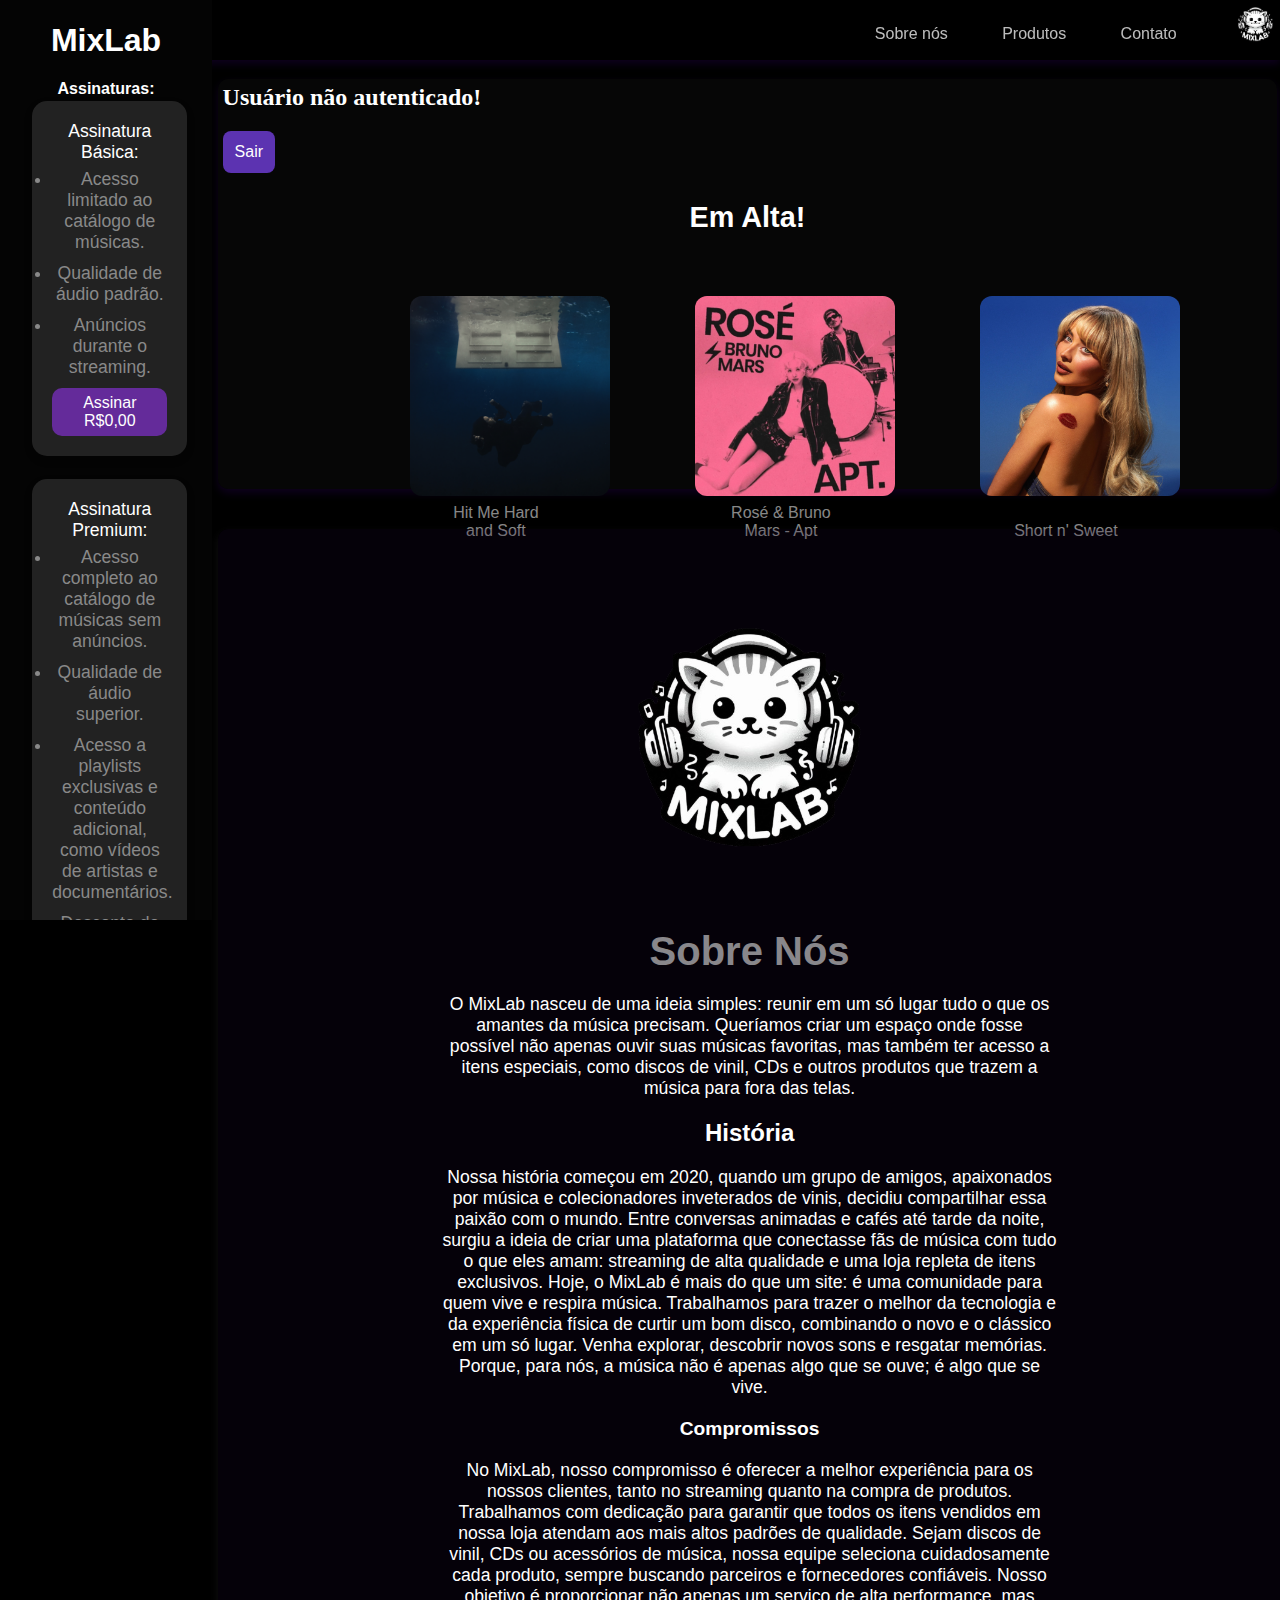
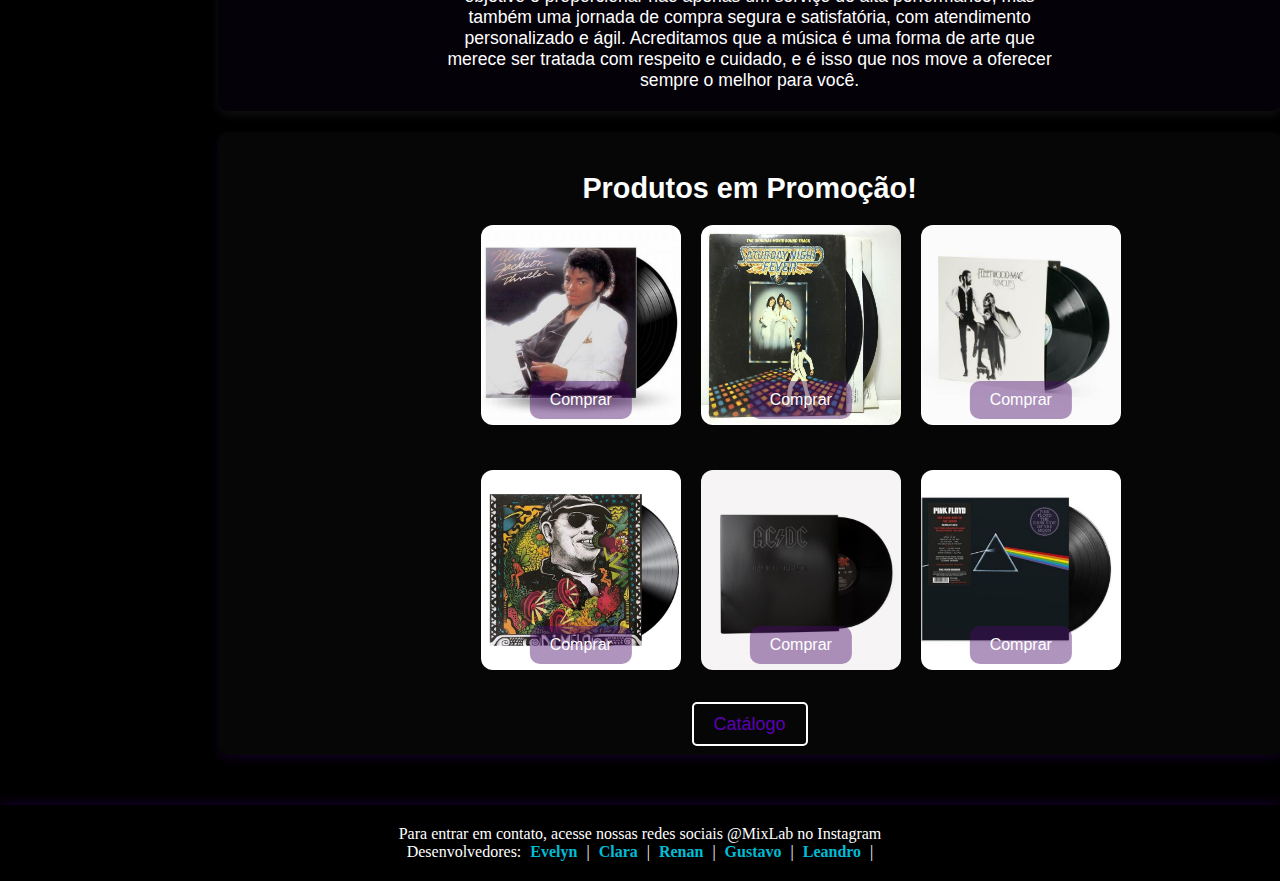
<file: loginSupabase-main/loginSupabase-main/WebLab-main/WebLab Site/index.html>
<!DOCTYPE html>
<html lang="pt-br">
<head>
    <meta charset="UTF-8">
    <meta name="viewport" content="width=device-width, initial-scale=1.0">
    <title>WebLab</title>
    <link rel="stylesheet" href="style.css">
    <script src="script.js"></script>
</head>
<body>
    <header>
        <nav>
            <img src="cat.png" id="cat">
            <div class="navb"> <a href="#contatos"> Contato </a>   <a href="#produtos">  Produtos </a>  <a href="#nos"> Sobre nós </a> 
        </nav>
    </header>


    <div class="box1">
        <h1>MixLab</h1>
        <h2>Assinaturas:</h2>
    </head>
    <body>
    
    <div class="box2">
        <p>Assinatura Básica:</p>
        <ul>
            <li>Acesso limitado ao catálogo de músicas.</li>
            <li>Qualidade de áudio padrão.</li>
            <li>Anúncios durante o streaming.</li>
        </ul> 
        <button onclick="showForm('Básica')">Assinar R$0,00</button>
    </div>
    
    <div class="box2">
        <p>Assinatura Premium:</p>
        <ul>
            <li>Acesso completo ao catálogo de músicas sem anúncios.</li>
            <li>Qualidade de áudio superior.</li>
            <li>Acesso a playlists exclusivas e conteúdo adicional, como vídeos de artistas e documentários.</li>
            <li>Desconto de 15% na compra de discos.</li>
        </ul> 
        <button onclick="showForm('Premium')">Assinar R$14,90</button>
    </div>
    
    <div class="box2">
        <p>Assinatura VIP:</p>
        <ul>
            <li>Todos os benefícios da assinatura Premium.</li>
            <li>Acesso antecipado a lançamentos e álbuns exclusivos.</li>
            <li>Participação em sorteios de discos e merch do artista.</li>
            <li>Desconto especial de 30% na compra de discos e itens exclusivos.</li>
            <li>Suporte prioritário ao cliente.</li>
        </ul> 
        <button onclick="showForm('VIP')">Assinar R$35,50</button>
    </div>
    
    <div id="form-container">
        <h3>Assinatura <span id="subscription-type"></span></h3>
        <form onsubmit="confirmSubscription(event)">
            <label for="name">Nome:</label><br>
            <input type="text" id="name" name="name" required><br><br>
            <label for="cpf">CPF:</label><br>
            <input type="text" id="cpf" name="cpf" placeholder="000.000.000-00" maxlength="14"><br><br>
            <label for="credit-card">Cartão de Crédito ou Débito:</label><br>
            <input type="text" id="credit-card" name="credit-card" placeholder="1234 5678 9012 3456" maxlength="19"><br><br>
            <label for="email">Email:</label><br>
            <input type="email" id="email" name="email" required><br><br>
            <button type="submit">Enviar</button>
            <button type="button" onclick="closeForm()">Cancelar</button>
        </form>
    </div>
    
    <div id="confirmation-message">Assinatura Confirmada!</div>
    </div>
        
    <div class="sobre">
        <h2 id="mensagem">Carregando...</h2>
        <button class="sair" onclick="logout()">Sair</button>

        <script>

            const usuarioEmail = localStorage.getItem("usuarioEmail");
    
            if (usuarioEmail) {
                document.getElementById("mensagem").innerText = `Bem-vindo(a), ${usuarioEmail}!`;
            } else {
                document.getElementById("mensagem").innerText = "Usuário não autenticado!";
            }
    
            function logout() {
                localStorage.removeItem("usuarioEmail");
                window.location.href = "../../cadastro.html";
            }
        </script>  
        <h1 class="titu1"> Em Alta!</h1>
        <div class="albuns">
            <div class="albuns">
                <div class="album-container">
                    <img src="Hit_Me_Hard_and_Soft.png" class="album1">
                    <p class="description">Hit Me Hard and Soft</p>
                </div>
                <div class="album-container">
                    <img src="Rosé_&_Bruno_Mars_-_Apt.png" class="album2">
                    <p class="description">Rosé & Bruno Mars - Apt</p>
                </div>
                <div class="album-container">
                    <img src="sabrina.jpeg" class="album3">
                    <p class="description">Short n' Sweet</p>
                </div>
            </div>
            
        </div>
    
    </div>
    
    <div class="nos" id="nos">
        <img src="cat.png" class="cat2"> <h1>Sobre Nós</h1>

        <p>
            O MixLab nasceu de uma ideia simples: reunir em um só lugar tudo o que os amantes da música precisam. Queríamos criar um espaço onde fosse possível não apenas ouvir suas músicas favoritas, mas também ter acesso a itens especiais, como discos de vinil, CDs e outros produtos que trazem a música para fora das telas.
        </p>

        <h2>História</h2>

        <p class="pg">Nossa história começou em 2020, quando um grupo de amigos, apaixonados por música e colecionadores inveterados de vinis, decidiu compartilhar essa paixão com o mundo. Entre conversas animadas e cafés até tarde da noite, surgiu a ideia de criar uma plataforma que conectasse fãs de música com tudo o que eles amam: streaming de alta qualidade e uma loja repleta de itens exclusivos.
            Hoje, o MixLab é mais do que um site: é uma comunidade para quem vive e respira música. Trabalhamos para trazer o melhor da tecnologia e da experiência física de curtir um bom disco, combinando o novo e o clássico em um só lugar.
            Venha explorar, descobrir novos sons e resgatar memórias. Porque, para nós, a música não é apenas algo que se ouve; é algo que se vive.
        </p>

        <h2 class="cm">Compromissos</h2>

        <p class="pf">
            No MixLab, nosso compromisso é oferecer a melhor experiência para os nossos clientes, tanto no streaming quanto na compra de produtos. Trabalhamos com dedicação para garantir que todos os itens vendidos em nossa loja atendam aos mais altos padrões de qualidade. Sejam discos de vinil, CDs ou acessórios de música, nossa equipe seleciona cuidadosamente cada produto, sempre buscando parceiros e fornecedores confiáveis. Nosso objetivo é proporcionar não apenas um serviço de alta performance, mas também uma jornada de compra segura e satisfatória, com atendimento personalizado e ágil. Acreditamos que a música é uma forma de arte que merece ser tratada com respeito e cuidado, e é isso que nos move a oferecer sempre o melhor para você.
        </p>


    </div>

    <div class="produtos" id="produtos">
        <h1> Produtos em Promoção!</h1>
        <div class="produtos-lista">
            <div class="produto-container">
                <img src="thriller.jpeg" class="produto1">
                <button class="comprar-btn">Comprar</button>
            </div>
            <div class="produto-container">
                <img src="saturday.jpg" class="produto2">
                <button class="comprar-btn">Comprar</button>
            </div>
            <div class="produto-container">
                <img src="rumors.jpeg" class="produto3">
                <button class="comprar-btn">Comprar</button>
            </div>
        </div>
        <div class="produtos-lista">
            <div class="produto-container">
                <img src="img3.webp" class="produto4">
                <button class="comprar-btn">Comprar</button>
            </div>
            <div class="produto-container">
                <img src="backinblack.jpg" class="produto5">
                <button class="comprar-btn">Comprar</button>
            </div>
            <div class="produto-container">
                <img src="pf_dsotm.jpg" class="produto6">
                <button class="comprar-btn">Comprar</button>
            </div>
        </div>
        <div class="catalogo-link">
            <a href="catalogo.html" class="catalogo-btn">Catálogo</a>
        </div>
    </div>

    <footer id="contatos">
        <p> Para entrar em contato, acesse nossas redes  sociais @MixLab no Instagram</p>
        <p>Desenvolvedores: 
            <a href="https://www.instagram.com/tomieeve/" class="developer-btn">Evelyn</a>  |
            <a href="https://www.instagram.com/clariinhaj/" class="developer-btn">Clara</a> |
            <a href="https://www.instagram.com/renan.olavo/" class="developer-btn">Renan</a> |
            <a href="https://www.instagram.com/ghsoares__/profilecard/?igsh=MWUybGw5dWxrNDV6cg==" class="developer-btn">Gustavo</a> |
            <a href="https://www.instagram.com/leandro_mmv/" class="developer-btn">Leandro</a> |
        </p>
    </footer>

</body>
</html>
</file>
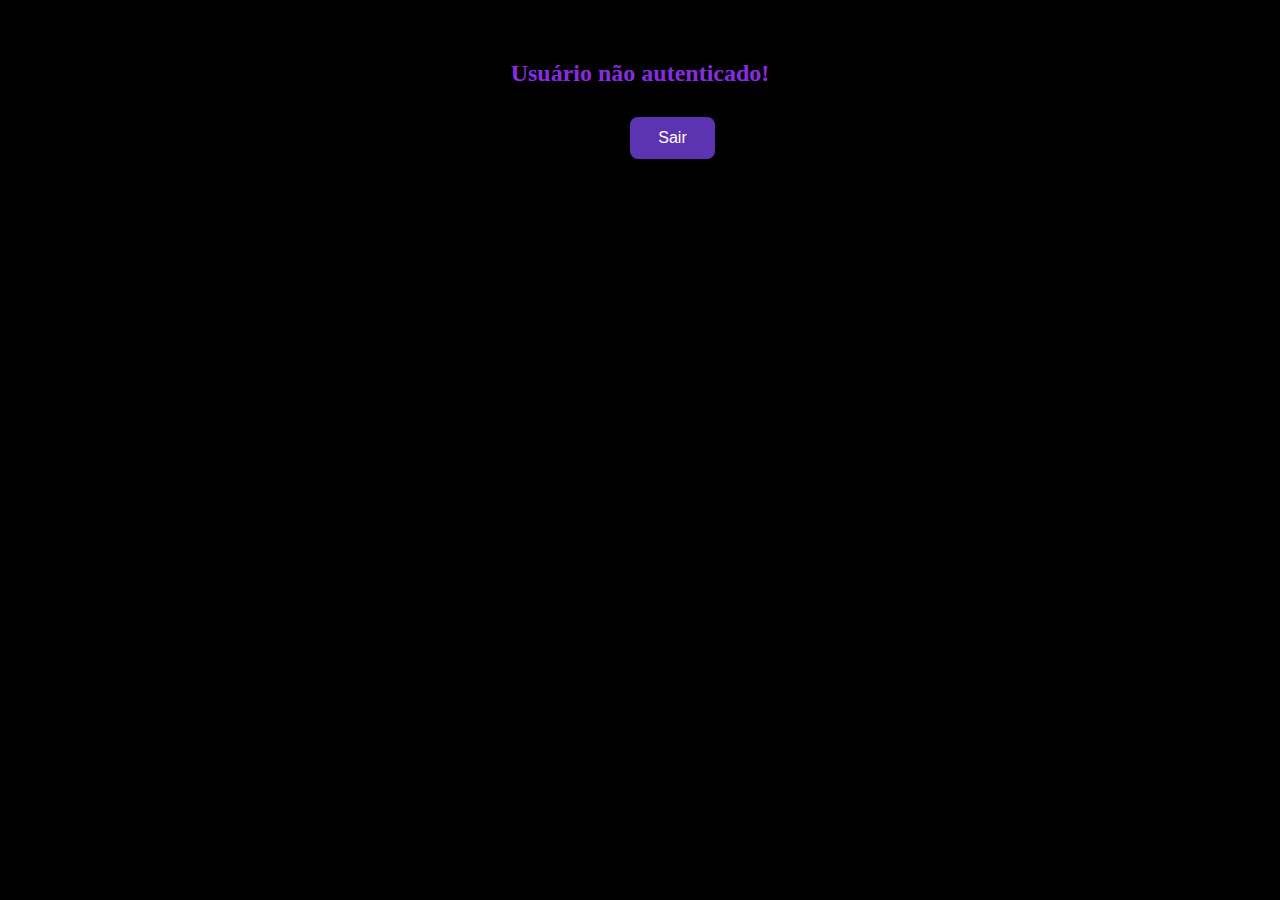
<file: loginSupabase-main/loginSupabase-main/bem-vindo.html>
<!DOCTYPE html>
<html lang="pt-br">
<head>
    <meta charset="UTF-8">
    <meta name="viewport" content="width=device-width, initial-scale=1.0">
    <title>Bem-vindo</title>
    <link rel="stylesheet" href="welcome.css">
</head>
<body>
 

    <h2 id="mensagem">Carregando...</h2>

    <button onclick="logout()">Sair</button>

    <script>
        const usuarioEmail = localStorage.getItem("usuarioEmail");

        if (usuarioEmail) {
            document.getElementById("mensagem").innerText = `Bem-vindo(a), ${usuarioEmail}!`;
        } else {
            document.getElementById("mensagem").innerText = "Usuário não autenticado!";
        }

        function logout() {
            localStorage.removeItem("usuarioEmail");
            window.location.href = "cadastro.html";
        }
    </script>

</body>
</html>
</file>
<file: loginSupabase-main/loginSupabase-main/WebLab-main/WebLab Site/style.css>
* {
    margin: 0;
}

html {
    scroll-behavior: smooth;
}

header {
    position: fixed;
    top: 0;
    left: 15%; 
    background-color: black;
    height: 60px;
    width: calc(100% - 15%); 
    z-index: 1000; 
    box-sizing: border-box; 
    box-shadow: 0px 4px 8px rgba(42, 3, 88, 0.34);
}


@media (max-width: 768px) {
    header {
        left: 30%;
        width: calc(100% - 30%); 
    }
}


nav a {
    float: right;
    margin-right: 5%;
    margin-top: 25px;
    color: #ffffffbc;
    text-decoration: none;
    font-family: 'Franklin Gothic Medium', 'Arial Narrow', Arial, sans-serif;
    position: relative;
}

nav a::after {
    content: ""; 
    position: absolute;
    left: 0;
    bottom: -3px; 
    width: 0;
    height: 2px; 
    background-color: #ffffff; 
    transition: width 0.3s ease;
}

nav a:hover::after {
    width: 100%;
}

@media (max-width: 768px) {
    nav a {
        margin-right: 6%;
        margin-top: 20px;
        font-size: 90%;
    }
}


#cat {
    width: 4.5%;
    height: auto;
    float: right;
}

@media (max-width: 768px) {
    #cat {
        width: 10%;
        margin-top: 1%;
    }
}


.box1 {
    background-color: rgb(4, 4, 4);
    color: white;
    width: 15%;
    height: 100%;
    position: fixed;
    text-align: center;
    display: flex;
    flex-direction: column; 
    justify-content: flex-start; 
    align-items: center; 
    overflow-y: auto; 
    padding: 10px;
    position: fixed;
    z-index: 1001;
}

.box1::-webkit-scrollbar {
    width: 0px;
    background: transparent; 
}


.box1 h1 {
    margin-top: 6%;
    font-family: 'Trebuchet MS', 'Lucida Sans Unicode', 'Lucida Grande', 'Lucida Sans', Arial, sans-serif;
}

@media (max-width: 768px) {
    .box1 h1 {
        font-size: 140%;
    }
}

@media (max-width: 768px) {
    .box1 {
        width: 30%;
    }
}

.box1 h2 {
    font-size: 100%;
    margin-top: 10%;
    margin-bottom: -9%;
    font-family: Arial, Helvetica, sans-serif;
    border-radius: 5px;
    padding: 1%;
}

@media (max-width: 768px) {
    .box1 h2 {
        font-size: 120%;
    }
}


body {
    background-color: black;
}

.box2 {
    background-color: #3737379a;
    width: 60%;
    margin-left: 4%;
    margin-top: 10%;
    margin-bottom: 2%;
    border-radius: 15px;
    height: auto;
    padding: 20px;
    box-shadow: 0px 4px 10px rgba(0, 0, 0, 0.1);
}

@media (max-width: 768px) {
    .box2 {
        width: 80%;
    }
}

.box2 ul {
    padding: 0;
}

.box2 li {
    font-size: 1.1em;
    color: #898989;
    margin-bottom: 10px;
    font-family: 'Arial', sans-serif;
}

.box2 button {
    background-color: #6b2ca6e8; 
    border: none;
    border-radius: 10px;
    color: white;
    font-size: 1em;
    padding: 6px 12.5px;
    cursor: pointer;
    transition: background-color 0.3s ease;
    font-family: 'Trebuchet MS', 'Lucida Sans Unicode', 'Lucida Grande', 'Lucida Sans', Arial, sans-serif;
}

.box2 button:hover {
    background-color: #7a1ad6; 
}

.box2 button:focus {
    outline: none;
}

.box2 p {
    font-family: 'Trebuchet MS', 'Lucida Sans Unicode', 'Lucida Grande', 'Lucida Sans', Arial, sans-serif;
    font-size: 110%;
    margin-bottom: 5%;
}


.sobre {
    color: white;
    margin-left: 17%;
    position: relative;
    top: 79px;
    background-color:#0d0d0d7a;
    width: 82%;
    height: 400px;
    padding: 5px;
    border-radius: 10px;
    box-shadow: 0px 4px 8px rgba(42, 3, 88, 0.34);
}

.sobre h1 {
    font-family: 'Franklin Gothic Medium', 'Arial Narrow', Arial, sans-serif;
    text-align: center;
    font-family:'Trebuchet MS', 'Lucida Sans Unicode', 'Lucida Grande', 'Lucida Sans', Arial, sans-serif;
    margin-bottom: 9px;
    font-size: 180%;
}

@media (max-width: 768px) {
    .sobre {
        width: 50%;
       margin-left: 40%;
    }
}

@media (max-width: 1000px) {
    .sobre {
        width: 50%;
    }
}

@media (max-width: 768px) {
    .sobre h1{
       font-size: 100%;
    }
}

.sobre p {
    font-family: Arial, Helvetica, sans-serif;
}

.albuns {
    margin-top: 4%;
    margin-left: 5%;
    display: flex;
}

.albuns img {
    margin-left: 85px;
    width: 200px;
    height: 200px;
    border-radius: 12px;
}

.album-container {
    position: relative;
    text-align: center;
    margin-bottom: 20px;
}

.description {
    position: absolute;
    bottom: -40px;
    left: 60%;
    transform: translateX(-50%);
    font-size: 16px;
    color: #ffffff8b;
    font-family: Arial, sans-serif;
}

@media (max-width:768px) {
    .albuns {
        flex-wrap: wrap;
        width: 200px;
        height: 200px;
        border-radius: 12px;
    }

    .albuns img {
        width: 90px;
        height: 90px;
        margin-left: 10px;
        margin-bottom: 20px;
    }
}


@media (max-width: 768px) {
    .albuns {
        flex-wrap: wrap;
    }

    .albuns img {
        width: 90px;
        height: 90px;
        margin-left: 10px;
        margin-bottom: 20px;
    }

    .description {
        bottom: 35px;
        left: 120px;
        font-size: 12px;
    }
}

.album1, .album2, .album3 {
    width: 300px;
    height: auto;
    transition: transform 0.3s ease, filter 0.3s ease;
}

.album1:hover, .album2:hover, .album3:hover {
    transform: translateY(-10px); 
    filter: brightness(1.2);
}

.nos {
    color: rgba(255, 255, 255, 0.536);
    margin-top: 40px;
    margin-left: 17%;
    position: relative;
    top: 79px;
    background-color: #1a08312e;
    width: 80%;
    height: auto;
    padding: 20px;
    border-radius: 10px;
    box-shadow: 0px 4px 10px rgba(255, 255, 255, 0.064);
}

@media (max-width: 768px) {
    .nos {
        width: 50%;
        margin: 20px auto;
        margin-left: 40%;
        height: auto;
    }
}

.cat2 {
    width: 300px;
    border-radius: 50%;
    margin: 40px auto;
    display: block;
    transition: transform 0.3s ease;
}

.cat2:hover {
    transform: scale(1.1);
}

@media (max-width: 768px) {
    .cat2 {
        width: 120px;
        margin: 20px auto;
    }
}

.nos h1 {
    text-align: center;
    font-size: 2.5em;
    margin-bottom: 20px;
    font-family: 'Trebuchet MS', Arial, sans-serif;
}

@media (max-width: 768px) {
    .nos h1 {
        font-size: 1.6em;
    }
}

.nos p {
    width: 60%;
    margin: 0 auto;
    text-align: center;
    font-family: Arial, Helvetica, sans-serif;
    color: #ffffff;
    font-size: 1.1em;
}

@media (max-width: 768px) {
    .nos p {
        width: 90%;
        font-size: 0.9em;
        margin: 10px auto;
    }
}

.pg {
    position: relative;
    text-align: center;
    margin: 20px auto;
}

@media (max-width: 768px) {
    .pg {
        width: 100%;
        margin: 10px auto;
    }
}

.nos h2 {
    text-align: center;
    font-family: 'Trebuchet MS', Arial, sans-serif;
    font-size: 1.5em;
    color: white;
    margin: 20px 0;
}

@media (max-width: 768px) {
    .nos h2 {
        font-size: 1.2em;
    }
}

.nos .cm {
    text-align: center;
    font-family: 'Trebuchet MS', Arial, sans-serif;
    font-size: 1.2em;
    margin: 20px 0;
}

@media (max-width: 768px) {
    .nos .cm {
        font-size: 1em;
    }
}

.pf {
    position: relative;
    margin: 20px auto;
}

@media (max-width: 768px) {
    .pf {
        margin: 10px auto;
    }
}


.produtos {
    color: white;
    margin-left: 17%;
    position: relative; /* Alterado de absolute para relative */
    margin-top: 100px; /* Adiciona espaço entre "Sobre Nós" e "Produtos" */
    background-color: #0d0d0d7a;
    width: 80%;
    height: auto; /* Altura dinâmica */
    padding: 20px;
    border-radius: 10px;
    box-shadow: 0px 4px 8px rgba(42, 3, 88, 0.34);
}

.produtos h1 {
    margin-top: 20px;
    font-family: 'Trebuchet MS', 'Lucida Sans Unicode', 'Lucida Grande', 'Lucida Sans', Arial, sans-serif;
    text-align: center;
    font-size: 180%;
    margin-bottom: 10px;
}

@media (max-width: 768px) {
    .produtos {
        position: relative; /* Usando relative para evitar sobreposições */
        width: 80%; /* Largura ajustada */
        margin: 20px auto; /* Centraliza horizontalmente */
        padding: 10px; /* Adiciona algum espaçamento interno */
        height: auto; /* Ajusta a altura conforme o conteúdo */
        box-sizing: border-box; /* Inclui o padding na largura */
        margin-top: 100px; /* Desce a aba mais para baixo */
        margin-left: 30%;
    }

    .produtos h1 {
        font-size: 1.4em; /* Ajuste de tamanho de fonte */
        margin-bottom: 10px; /* Espaçamento abaixo do título */
    }
}

.produtos p {
    font-family: Arial, Helvetica, sans-serif;
    text-align: center;
    margin: 10px 0;
}

.produtos-lista {
    margin-top: 2%;
    margin-left: 10%;
    display: flex;
    flex-wrap: wrap; /* Flexível para dispositivos menores */
    justify-content: center;
    gap: 20px;
}

.produtos img {
    width: 200px;
    height: 200px;
    border-radius: 12px;
    margin: 0 auto;
    transition: transform 0.3s ease, filter 0.3s ease;
}

@media (max-width: 768px) {
    .produtos img {
        width: 90px;
        height: 90px;
        margin: 10px auto;
    }
}

.produto-container {
    position: relative;
    text-align: center;
    margin-bottom: 20px;
}

.comprar-btn {
    position: absolute;
    bottom: 10px;
    left: 50%;
    transform: translateX(-50%);
    padding: 10px 20px;
    background-color: #480a6a6f;
    color: white;
    border: none;
    font-size: 16px;
    font-family: Arial, sans-serif;
    cursor: pointer;
    border-radius: 10px;
    transition: background-color 0.3s ease;
}

.comprar-btn:hover {
    background-color: #1c003c14;
}

@media (max-width: 768px) {
    .comprar-btn {
        font-size: 12px;
        padding: 8px 15px;
    }
}

.produto1, .produto2, .produto3, .produto4, .produto5, .produto6 {
    width: 300px;
    height: auto;
    transition: transform 0.3s ease, filter 0.3s ease;
}

.produto1:hover, .produto2:hover, .produto3:hover, .produto4:hover, .produto5:hover, .produto6:hover {
    transform: translateY(-10px);
    filter: brightness(1.2);
}

.catalogo-link {
    text-align: center;
    margin-top: 20px;
}

.catalogo-btn {
    text-decoration: none;
    font-size: 18px;
    color: #5c00b3;
    font-family: Arial, sans-serif;
    border: 2px solid #ffffff;
    padding: 10px 20px;
    border-radius: 5px;
    transition: background-color 0.3s ease;
}

.catalogo-btn:hover {
    background-color: #4500b3;
    color: white;
}

@media (max-width: 768px) {
    .catalogo-btn {
        font-size: 14px;
        padding: 8px 15px;
    }
}

footer {
    background-color: black;
    color: white;
    position: relative; /* Garante que o footer siga o fluxo do documento */
    height: auto; /* Altura dinâmica */
    text-align: center;
    padding: 20px 10px;
    width: 100%; /* O footer deve ocupar toda a largura */
    box-sizing: border-box; /* Inclui o padding no cálculo da largura */
    margin-top: 50px;
    box-shadow: 0px -4px 8px rgba(42, 3, 88, 0.34);
}

.developer-btn {
    color: #00bcd4;
    text-decoration: none;
    font-weight: bold;
    padding: 5px;
    transition: color 0.3s;
}

.developer-btn:hover {
    color: #ffffff;
}

@media (max-width: 768px) {
    footer {
        padding: 15px 10px; /* Ajuste no padding para telas menores */
        margin-top: 20px; /* Ajuste do margin-top para não sobrepor */
        left: 0; /* Remove o deslocamento */
        width: 100%; /* Garantir que o footer ocupe 100% da largura */
    }

    .developer-btn {
        font-size: 14px; /* Tamanho de fonte menor para dispositivos móveis */
        padding: 3px; /* Ajuste no padding do botão */
    }
}

/* Para telas maiores que 768px, ajuste o footer para um comportamento mais fluido */
@media (min-width: 769px) {
    footer {
        width: 100%; /* Garante que o footer ocupe toda a largura */
        padding: 20px 15px; /* Margem maior em telas maiores */
        margin-top: 50px; /* Margem superior maior */
    }

    .developer-btn {
        font-size: 16px; /* Tamanho de fonte maior para telas maiores */
    }
}

#form-container {
    display: none;
    position: fixed;
    top: 50%;
    left: 50%;
    transform: translate(-50%, -50%);
    background: #000000;
    padding: 20px;
    box-shadow: 0 4px 8px rgba(0, 0, 0, 0.2);
    border-radius: 10px;
    font-family: 'Trebuchet MS', 'Lucida Sans Unicode', 'Lucida Grande', 'Lucida Sans', Arial, sans-serif;
}
#form-container h3 {
    margin-top: 0;
}
#confirmation-message {
    display: none;
    position: fixed;
    top: 50%;
    left: 50%;
    transform: translate(-50%, -50%);
    background: #7b1dbe;
    color: #000000;
    padding: 10px;
    border-radius: 8px;
    font-family: 'Trebuchet MS', 'Lucida Sans Unicode', 'Lucida Grande', 'Lucida Sans', Arial, sans-serif;
    text-align: center;
    opacity: 0;
    transition: opacity 0.5s ease, transform 0.5s ease;
}
#confirmation-message.visible {
    opacity: 100;
    transform: translate(-50%, -50%) scale(1.05);
}

#form-container button {
    background-color: #4500b3;
    border: none;
    color: white;
    font-family: 'Trebuchet MS', 'Lucida Sans Unicode', 'Lucida Grande', 'Lucida Sans', Arial, sans-serif;
    border-radius: 8px;

} 

.sobre h2 {
    position: relative;
}

.titu1 {
    position: relative;
    top: 20px;
}

.sair{
        width: 10pxpx;
        padding: 12px;
        margin: 8px 0;
        border: none;
        border-radius: 8px;
        background-color: #5c33b1; 
        color: white;
        font-size: 16px;
        cursor: pointer;
        margin-top: 20px;
    }
    
    
.sair:hover {
        background-color: #45208f;
    }
</file>
<file: loginSupabase-main/loginSupabase-main/welcome.css>
body{
    background-color: black;
}

* {
    margin: 0;
    padding: 0;
}

h2{
    color: blueviolet;
    margin-top: 60px;
    text-align: center;

}

button {
    width: 85px;
    padding: 12px;
    margin: 8px 0;
    border: none;
    border-radius: 8px;
    background-color: #5c33b1; 
    color: white;
    font-size: 16px;
    cursor: pointer;
    margin-left: 630px;
    margin-top: 30px;
}


button:hover {
    background-color: #45208f;
}
</file>
